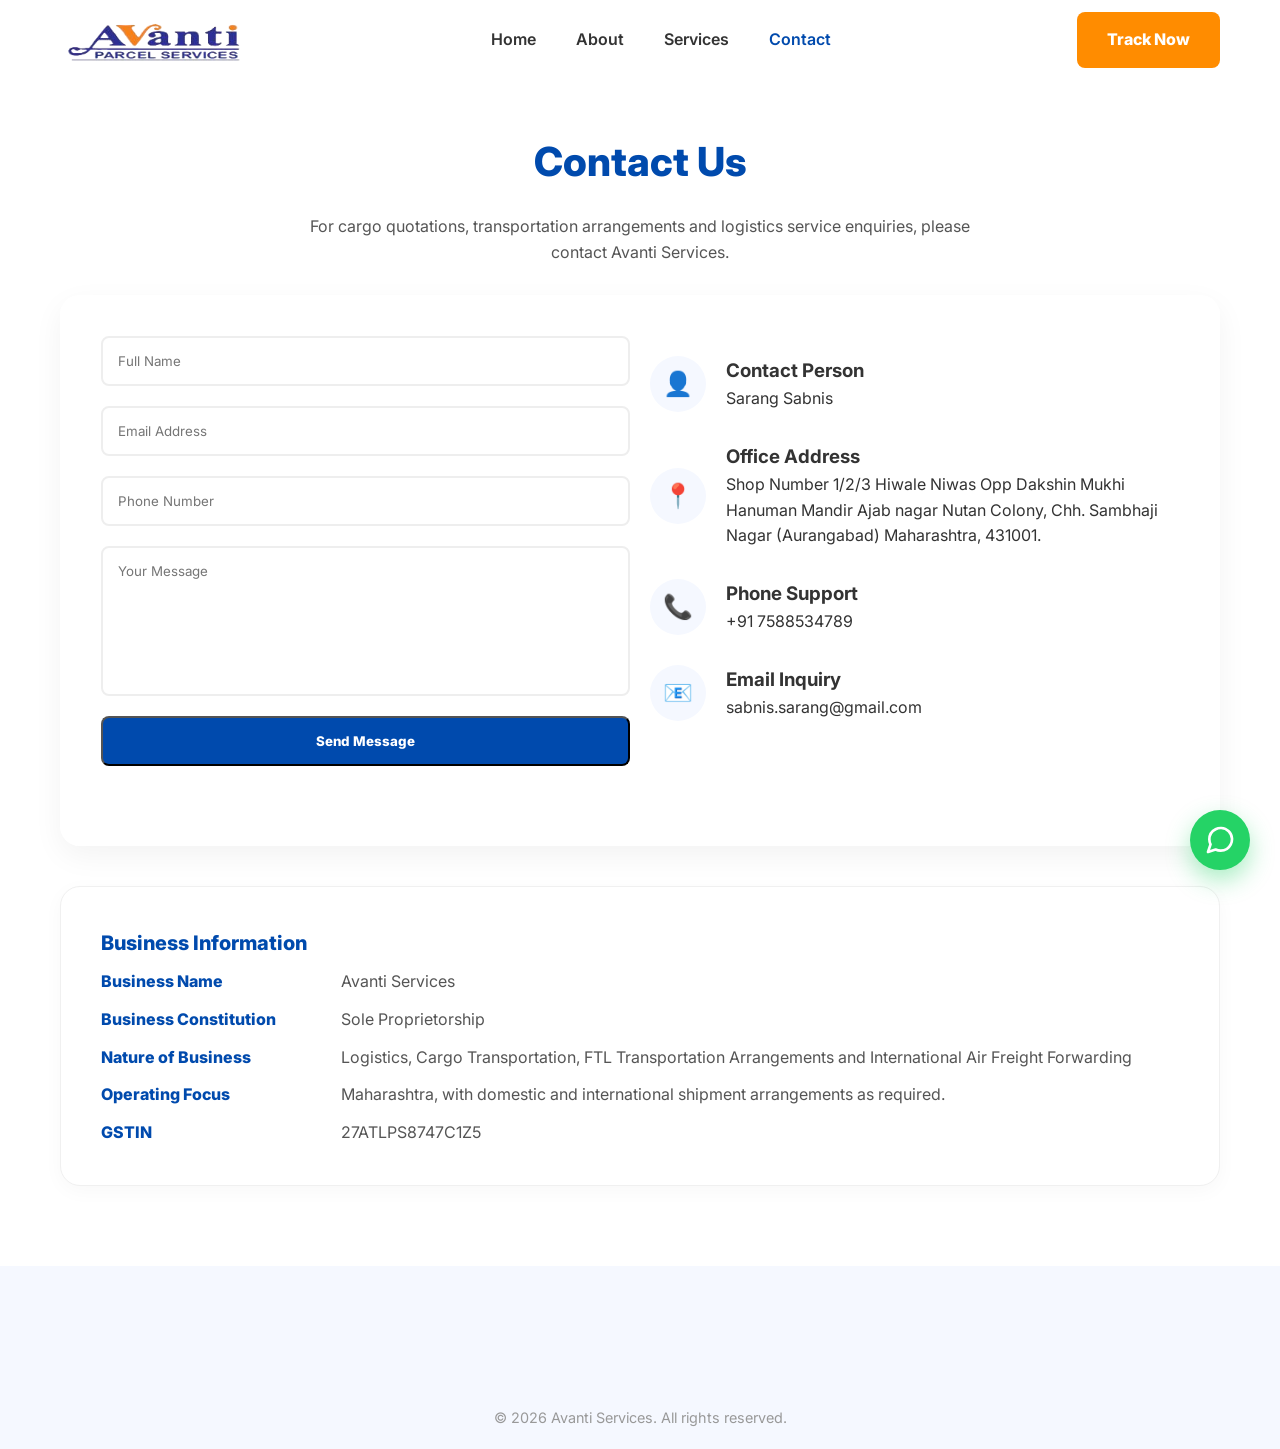
<file: contact.html>
<!DOCTYPE html>
<html lang="en">
<head>
    <meta charset="UTF-8">
    <meta name="viewport" content="width=device-width, initial-scale=1.0">
    <title>Contact Us | Avanti Services</title>
    <link rel="stylesheet" href="style.css">
    <link href="https://fonts.googleapis.com/css2?family=Inter:wght@400;600;800&display=swap" rel="stylesheet">
    <style>
        .contact__container { grid-template-columns: 1fr 1fr; align-items: start; }
        .contact__form { display: grid; gap: 20px; }
        .contact__input {
            width: 100%;
            padding: 15px;
            border: 2px solid #eee;
            border-radius: 8px;
            outline: none;
            transition: border 0.3s;
        }
        .contact__input:focus { border-color: var(--primary); }
        .contact__message { height: 150px; resize: none; }
        .contact__status { font-weight: 600; min-height: 1.2em; }
        .contact__status.is-success { color: #1a8754; }
        .contact__status.is-error { color: #c0392b; }
        .contact__info-box { padding-top: 20px; }
        .contact.section { padding-top: 130px; }
        .contact__info-item { margin-bottom: 30px; display: flex; gap: 20px; align-items: center; }
        .contact__info-item p { overflow-wrap: anywhere; }
        .contact__info-icon { font-size: 1.5rem; background: var(--accent-bg); width: 56px; height: 56px; display: flex; align-items: center; justify-content: center; border-radius: 50%; flex-shrink: 0; line-height: 1; }
        .map__placeholder {
            height: 400px;
            background: #eee;
            border-radius: 20px;
            display: flex;
            align-items: center;
            justify-content: center;
            color: #999;
            margin-top: 40px;
        }
        @media screen and (max-width: 968px) {
            .contact__container { grid-template-columns: 1fr; gap: 28px; }
        }
        @media screen and (max-width: 640px) {
            .contact.section { padding-top: 100px; }
            .contact__info-item { gap: 14px; margin-bottom: 22px; }
            .contact__info-icon { width: 44px; height: 44px; font-size: 1.2rem; }
        }
    </style>
</head>
<body>
    <header class="header scrolled" id="header">
        <nav class="nav container">
            <a href="index.html" class="nav__logo">
                <img src="logo1.png" alt="Avanti Services" class="nav__logo-img">
            </a>

            <div class="nav__menu" id="nav-menu">
                <ul class="nav__list">
                    <li class="nav__item"><a href="index.html" class="nav__link">Home</a></li>
                    <li class="nav__item"><a href="index.html#about" class="nav__link">About</a></li>
                    <li class="nav__item"><a href="index.html#services" class="nav__link">Services</a></li>
                    <li class="nav__item"><a href="contact.html" class="nav__link active-link">Contact</a></li>
                </ul>
            </div>

            <div class="nav__btns">
                <a href="index.html#track" class="btn btn--secondary">Track Now</a>
                <div class="nav__toggle" id="nav-toggle">
                    <span class="toggle__icon"></span>
                </div>
            </div>
        </nav>
    </header>

    <main class="main">
        <section class="contact section container">
            <h2 class="section__title">Contact Us</h2>
            <p class="contact__intro">For cargo quotations, transportation arrangements and logistics service enquiries, please contact Avanti Services.</p>
            <div class="contact__container grid glass">
                <form action="https://api.web3forms.com/submit" method="POST" class="contact__form" id="contactForm">
                    <input type="hidden" name="access_key" value="484e9048-7fbb-46eb-ae33-d09d7f78f5ba">
                    <input type="hidden" name="subject" value="New Contact Form Submission - Avanti Services">
                    <input type="hidden" name="from_name" value="Avanti Services Website">
                    <input type="checkbox" name="botcheck" style="display:none" tabindex="-1" autocomplete="off">
                    <input type="text" name="name" placeholder="Full Name" class="contact__input" required>
                    <input type="email" name="email" placeholder="Email Address" class="contact__input" required>
                    <input type="tel" name="phone" placeholder="Phone Number" class="contact__input">
                    <textarea name="message" placeholder="Your Message" class="contact__input contact__message" required></textarea>
                    <button type="submit" class="btn btn--primary">Send Message</button>
                    <p id="contactStatus" class="contact__status" role="status" aria-live="polite"></p>
                </form>

                <div class="contact__info-box">
                    <div class="contact__info-item">
                        <div class="contact__info-icon">👤</div>
                        <div>
                            <h3>Contact Person</h3>
                            <p>Sarang Sabnis</p>
                        </div>
                    </div>
                    <div class="contact__info-item">
                        <div class="contact__info-icon">📍</div>
                        <div>
                            <h3>Office Address</h3>
                            <p>Shop Number 1/2/3 Hiwale Niwas Opp Dakshin Mukhi Hanuman Mandir Ajab nagar Nutan Colony, Chh. Sambhaji Nagar (Aurangabad) Maharashtra, 431001.</p>
                        </div>
                    </div>
                    <div class="contact__info-item">
                        <div class="contact__info-icon">📞</div>
                        <div>
                            <h3>Phone Support</h3>
                            <p><a href="tel:+917588534789" class="contact__link">+91 7588534789</a></p>
                        </div>
                    </div>
                    <div class="contact__info-item">
                        <div class="contact__info-icon">📧</div>
                        <div>
                            <h3>Email Inquiry</h3>
                            <p><a href="mailto:sabnis.sarang@gmail.com" class="contact__link">sabnis.sarang@gmail.com</a></p>
                        </div>
                    </div>
                </div>
            </div>

            <div class="business__info card">
                <h3 class="service__title">Business Information</h3>
                <dl class="business__list">
                    <dt>Business Name</dt>
                    <dd>Avanti Services</dd>
                    <dt>Business Constitution</dt>
                    <dd>Sole Proprietorship</dd>
                    <dt>Nature of Business</dt>
                    <dd>Logistics, Cargo Transportation, FTL Transportation Arrangements and International Air Freight Forwarding</dd>
                    <dt>Operating Focus</dt>
                    <dd>Maharashtra, with domestic and international shipment arrangements as required.</dd>
                    <dt>GSTIN</dt>
                    <dd>27ATLPS8747C1Z5</dd>
                </dl>
            </div>
        </section>
    </main>

    <footer class="footer">
        <p class="footer__copy">&#169; 2026 Avanti Services. All rights reserved.</p>
    </footer>

    <!-- WhatsApp Floating Button -->
    <a href="https://wa.me/+917378866655?text=Hello!%20I%20have%20an%20inquiry%20regarding%20Avanti%20Services." target="_blank" class="whatsapp-btn" aria-label="Chat on WhatsApp">
        <svg xmlns="http://www.w3.org/2000/svg" width="32" height="32" viewBox="0 0 24 24" fill="none" stroke="currentColor" stroke-width="2" stroke-linecap="round" stroke-linejoin="round"><path d="M21 11.5a8.38 8.38 0 0 1-.9 3.8 8.5 8.5 0 0 1-7.6 4.7 8.38 8.38 0 0 1-3.8-.9L3 21l1.9-5.7a8.38 8.38 0 0 1-.9-3.8 8.5 8.5 0 0 1 4.7-7.6 8.38 8.38 0 0 1 3.8-.9h.5a8.48 8.48 0 0 1 8 8v.5z"></path></svg>
    </a>

    <script src="script.js"></script>
    <script>
        (function () {
            const form = document.getElementById('contactForm');
            const statusEl = document.getElementById('contactStatus');
            if (!form || !statusEl) {
                console.warn('[contact] form or status element missing', { form, statusEl });
                return;
            }
            console.log('[contact] handler attached');

            form.addEventListener('submit', async (e) => {
                e.preventDefault();
                e.stopPropagation();
                console.log('[contact] submit intercepted');

                const submitBtn = form.querySelector('button[type="submit"]');
                const originalLabel = submitBtn ? submitBtn.textContent : 'Send Message';

                statusEl.className = 'contact__status';
                statusEl.textContent = 'Sending...';
                if (submitBtn) {
                    submitBtn.disabled = true;
                    submitBtn.textContent = 'Sending...';
                }

                try {
                    const data = new FormData(form);
                    const res = await fetch(form.action, {
                        method: 'POST',
                        body: data,
                        headers: { 'Accept': 'application/json' }
                    });
                    const json = await res.json().catch(() => ({}));
                    console.log('[contact] response', res.status, json);

                    if (res.ok && json.success) {
                        statusEl.textContent = 'Thanks! Your message has been sent. We will get back to you shortly.';
                        statusEl.classList.add('is-success');
                        form.reset();
                    } else {
                        statusEl.textContent = json.message || 'Something went wrong. Please try again or call +91 7588534789.';
                        statusEl.classList.add('is-error');
                    }
                } catch (err) {
                    console.error('[contact] network error', err);
                    statusEl.textContent = 'Network error. Please check your connection and try again.';
                    statusEl.classList.add('is-error');
                } finally {
                    if (submitBtn) {
                        submitBtn.disabled = false;
                        submitBtn.textContent = originalLabel;
                    }
                }

                return false;
            });
        })();
    </script>
</body>
</html>
</file>
<file: style.css>
/* Global Styles */
:root {
    --primary: #004aad;
    --secondary: #ff8c00;
    --text-color: #333;
    --bg-color: #fff;
    --accent-bg: #f5f8ff;
    --white: #ffffff;
}

* {
    margin: 0;
    padding: 0;
    box-sizing: border-box;
    font-family: 'Inter', sans-serif;
}

html { scroll-padding-top: 80px; }

body {
    background-color: var(--bg-color);
    color: var(--text-color);
    line-height: 1.6;
    overflow-x: hidden;
}

img { max-width: 100%; display: block; }

.container {
    max-width: 1200px;
    margin: 0 auto;
    padding: 0 20px;
}

.grid {
    display: grid;
    gap: 20px;
}

.section {
    padding: 80px 0;
}

/* Keep side gutters on elements that are both .section and .container */
.section.container { padding-left: 20px; padding-right: 20px; }

.section__title {
    font-size: 2.5rem;
    font-weight: 800;
    text-align: center;
    color: var(--primary);
    margin-bottom: 40px;
}

.text-orange { color: var(--secondary); }
.text-left { text-align: left; }

/* Header & Nav */
.header {
    position: fixed;
    top: 0;
    left: 0;
    width: 100%;
    z-index: 1000;
    background-color: transparent;
    transition: background 0.3s, box-shadow 0.3s;
}

.header.scrolled {
    background-color: var(--white);
    box-shadow: 0 2px 10px rgba(0,0,0,0.1);
}

.nav {
    height: 80px;
    display: flex;
    justify-content: space-between;
    align-items: center;
}

.nav__logo {
    font-size: 1.5rem;
    font-weight: 800;
    text-decoration: none;
    display: flex;
    align-items: center;
}

.nav__logo-img {
    height: 48px;
    width: auto;
    display: block;
}

.logo__blue { color: var(--primary); }
.logo__orange { color: var(--secondary); }

.nav__list {
    display: flex;
    align-items: center;
    list-style: none;
    gap: 40px;
}

.nav__link {
    text-decoration: none;
    color: var(--text-color);
    font-weight: 600;
    transition: color 0.3s;
}

.nav__link:hover, .active-link { color: var(--primary); }

.nav__btns {
    display: flex;
    align-items: center;
    gap: 15px;
}

.nav__toggle {
    display: none;
    width: 28px;
    height: 22px;
    position: relative;
    cursor: pointer;
}

.nav__toggle .toggle__icon,
.nav__toggle .toggle__icon::before,
.nav__toggle .toggle__icon::after {
    position: absolute;
    left: 0;
    width: 100%;
    height: 3px;
    background-color: var(--primary);
    border-radius: 2px;
    transition: transform 0.3s, top 0.3s, background-color 0.3s;
}

.nav__toggle .toggle__icon {
    top: 50%;
    transform: translateY(-50%);
}

.nav__toggle .toggle__icon::before {
    content: '';
    top: -9px;
}

.nav__toggle .toggle__icon::after {
    content: '';
    top: 9px;
}

.nav__toggle.is-open .toggle__icon { background: transparent; }
.nav__toggle.is-open .toggle__icon::before { top: 0; transform: rotate(45deg); }
.nav__toggle.is-open .toggle__icon::after { top: 0; transform: rotate(-45deg); }

/* Banner Slider */
.slider {
    position: relative;
    width: 100%;
    height: 400px;
    margin-top: 80px;
    overflow: hidden;
}

.slider__container {
    position: relative;
    width: 100%;
    height: 100%;
}

.slides {
    width: 100%;
    height: 100%;
}

.slide {
    position: absolute;
    top: 0;
    left: 0;
    width: 100%;
    height: 100%;
    opacity: 0;
    visibility: hidden;
    transition: opacity 1s, visibility 1s;
}

.slide.active {
    opacity: 1;
    visibility: visible;
}

.slide img {
    width: 100%;
    height: 100%;
    object-fit: cover;
    filter: brightness(0.6);
}

.slide__content {
    position: absolute;
    top: 50%;
    left: 0;
    right: 0;
    transform: translateY(-50%);
    text-align: center;
    color: var(--white);
    z-index: 10;
}

.slide__title {
    font-size: 3rem;
    font-weight: 800;
    margin-bottom: 10px;
    color: var(--secondary);
}

.slide__subtitle {
    font-size: 1.25rem;
    font-weight: 400;
}

.animate-up {
    opacity: 0;
    transform: translateY(20px);
    transition: opacity 0.5s 0.5s, transform 0.5s 0.5s;
}

.slide.active .animate-up {
    opacity: 1;
    transform: translateY(0);
}

/* Slider Controls */
.slider__btn {
    position: absolute;
    top: 50%;
    transform: translateY(-50%);
    width: 48px;
    height: 48px;
    display: flex;
    align-items: center;
    justify-content: center;
    background: rgba(0, 0, 0, 0.35);
    border: 1px solid rgba(255, 255, 255, 0.4);
    color: var(--white);
    padding: 0;
    cursor: pointer;
    border-radius: 50%;
    font-size: 1.1rem;
    line-height: 1;
    z-index: 20;
    backdrop-filter: blur(4px);
    -webkit-backdrop-filter: blur(4px);
    transition: background 0.3s, transform 0.3s, border-color 0.3s;
}

.slider__btn:hover {
    background: var(--secondary);
    border-color: var(--secondary);
    transform: translateY(-50%) scale(1.08);
}

.slider__btn:active { transform: translateY(-50%) scale(0.96); }
.slider__btn--prev { left: 24px; }
.slider__btn--next { right: 24px; }

.slider__dots {
    position: absolute;
    bottom: 20px;
    left: 50%;
    transform: translateX(-50%);
    display: flex;
    gap: 10px;
    z-index: 20;
}

.dot {
    width: 12px;
    height: 12px;
    background: rgba(255, 255, 255, 0.3);
    border-radius: 50%;
    cursor: pointer;
    transition: background 0.3s;
}

.dot.active { background: var(--secondary); }

/* Buttons */
.btn {
    display: inline-block;
    padding: 15px 30px;
    border-radius: 8px;
    font-weight: 800;
    text-decoration: none;
    transition: all 0.3s;
    cursor: pointer;
}

.btn--primary {
    background-color: var(--primary);
    color: var(--white);
}

.btn--secondary {
    background-color: var(--secondary);
    color: var(--white);
}

.btn--ghost {
    border: 2px solid var(--primary);
    color: var(--primary);
}

.btn:hover {
    transform: translateY(-3px);
    box-shadow: 0 5px 15px rgba(0,0,0,0.1);
}

/* Hero Section */
.hero {
    min-height: 100vh;
    background: linear-gradient(135deg, #004aad0a 0%, #ff8c000a 100%);
    display: flex;
    align-items: center;
    padding-top: 100px;
}

.hero__container { grid-template-columns: 1fr 1fr; align-items: center; }

.hero__title {
    font-size: 4rem;
    font-weight: 800;
    line-height: 1.1;
    margin-bottom: 20px;
    color: var(--primary);
}

.hero__description {
    font-size: 1.1rem;
    color: #666;
    margin-bottom: 40px;
    max-width: 500px;
}

.hero__btns { display: flex; gap: 20px; }

/* Tracking Box */
.glass {
    background: rgba(255, 255, 255, 0.4);
    backdrop-filter: blur(10px);
    border: 1px solid rgba(255, 255, 255, 0.6);
    border-radius: 20px;
    padding: 40px;
    box-shadow: 0 10px 30px rgba(0,0,0,0.05);
}

.tracking__title { font-size: 1.5rem; font-weight: 800; color: var(--primary); margin-bottom: 20px; }

.tracking__form { display: flex; gap: 10px; margin-bottom: 15px; }

.tracking__result {
    margin-top: 15px;
    padding: 15px;
    border-radius: 8px;
    background: rgba(255,255,255,0.2);
    display: none; /* Hidden by default */
}

.tracking__result.active { display: block; }

.tracking__result iframe {
    width: 100%;
    max-width: 100%;
    display: block;
    border: none;
}

.tracking__spinner {
    border: 3px solid rgba(255,255,255,0.3);
    border-top: 3px solid var(--secondary);
    border-radius: 50%;
    width: 20px;
    height: 20px;
    animation: spin 1s linear infinite;
    display: inline-block;
    margin-right: 10px;
}

@keyframes spin { 0% { transform: rotate(0deg); } 100% { transform: rotate(360deg); } }

.tracking__status-box { text-align: left; }
.tracking__status-label { font-size: 0.75rem; color: #666; font-weight: 800; text-transform: uppercase; }
.tracking__status-val { font-size: 1.1rem; color: var(--primary); font-weight: 800; }

.tracking__input {
    flex-grow: 1;
    padding: 15px;
    border: 2px solid #eee;
    border-radius: 8px;
    outline: none;
    transition: border 0.3s;
}

.tracking__input:focus { border-color: var(--primary); }

/* Service Cards */
.card {
    background-color: var(--white);
    padding: 40px;
    border-radius: 20px;
    box-shadow: 0 5px 20px rgba(0,0,0,0.03);
    border: 1px solid #f0f0f0;
    transition: all 0.3s;
}

.card:hover { transform: translateY(-5px); box-shadow: 0 10px 40px rgba(0,0,0,0.08); }

.services__container { grid-template-columns: repeat(2, 1fr); }

.service__icon { font-size: 3rem; margin-bottom: 20px; }

.service__title { font-size: 1.25rem; font-weight: 800; color: var(--primary); margin-bottom: 10px; }

/* Why Choose Us */
.why__container { grid-template-columns: 1fr 1fr; align-items: center; }

.why__list { list-style: none; margin-top: 20px; }

.why__item {
    font-size: 1.1rem;
    font-weight: 600;
    margin-bottom: 15px;
    display: flex;
    align-items: center;
    gap: 10px;
}

.why__img-container { display: flex; justify-content: center; }
.why__img { width: 100%; max-width: 560px; height: auto; border-radius: 20px; box-shadow: 0 20px 40px rgba(0,0,0,0.1); }

.why__note { margin-top: 10px; color: #555; }

.service__list { padding-left: 20px; color: #555; }
.service__list li { margin-bottom: 6px; }

/* About */
.about__container { grid-template-columns: 1fr 1fr; gap: 40px; align-items: start; }
.about__text p { font-size: 1.1rem; color: #555; margin-bottom: 20px; }
.about__cards { display: grid; gap: 20px; }

/* Service Network */
.network { background-color: var(--accent-bg); }
.network__intro { max-width: 800px; margin: 0 auto 30px; text-align: center; color: #555; }
.network__list {
    list-style: none;
    display: flex;
    flex-wrap: wrap;
    justify-content: center;
    gap: 12px;
}
.network__chip {
    background-color: var(--white);
    color: var(--primary);
    font-weight: 600;
    padding: 10px 18px;
    border-radius: 999px;
    border: 1px solid #dde6f7;
}
.network__note { text-align: center; margin-top: 24px; font-size: 0.9rem; color: #777; }

/* Who We Serve */
.serve__intro { text-align: center; color: #555; margin: -20px 0 30px; }
.serve__container { grid-template-columns: repeat(4, 1fr); }
.serve__card {
    padding: 24px;
    display: flex;
    align-items: center;
    gap: 12px;
    font-size: 1.5rem;
}
.serve__card span { font-size: 1rem; font-weight: 600; color: var(--text-color); }

/* Call To Action */
.cta { background-color: var(--primary); color: var(--white); padding: 60px 0; text-align: center; }
.cta__title { font-size: 2rem; font-weight: 800; margin-bottom: 12px; }
.cta__text { max-width: 640px; margin: 0 auto 28px; opacity: 0.9; }

/* Contact page extras */
.contact__intro { text-align: center; color: #555; margin: -20px auto 30px; max-width: 700px; }
.contact__link { color: inherit; text-decoration: none; }
.contact__link:hover { color: var(--primary); }
.business__info { margin-top: 40px; }
.business__list { display: grid; grid-template-columns: 220px 1fr; gap: 12px 20px; margin-top: 10px; }
.business__list dt { font-weight: 800; color: var(--primary); }
.business__list dd { color: #555; }

/* Footer */
.footer {
    background-color: var(--accent-bg);
    padding: 80px 0 20px;
}

.footer__container { grid-template-columns: repeat(3, 1fr); gap: 40px; }

.footer__logo { font-size: 1.5rem; font-weight: 800; color: var(--primary); text-decoration: none; }

.footer__title { font-size: 1.2rem; margin-bottom: 20px; color: var(--primary); }

.footer__links { list-style: none; }

.footer__link { text-decoration: none; color: #666; transition: color 0.3s; }

.footer__link:hover { color: var(--primary); }

.footer__copy { text-align: center; margin-top: 60px; font-size: 0.9rem; color: #999; }

/* WhatsApp Floating Button */
.whatsapp-btn {
    position: fixed;
    bottom: 30px;
    right: 30px;
    width: 60px;
    height: 60px;
    background-color: #25d366;
    color: var(--white);
    border-radius: 50%;
    display: flex;
    align-items: center;
    justify-content: center;
    font-size: 2rem;
    box-shadow: 0 10px 25px rgba(37, 211, 102, 0.4);
    z-index: 1001;
    text-decoration: none;
    transition: transform 0.3s, background-color 0.3s;
    animation: whatsapp-pulse 2s infinite ease-in-out;
}

.whatsapp-btn:hover {
    background-color: #128c7e;
    transform: scale(1.1);
}

@keyframes whatsapp-pulse {
    0% { box-shadow: 0 0 0 0 rgba(37, 211, 102, 0.5); }
    70% { box-shadow: 0 0 0 20px rgba(37, 211, 102, 0); }
    100% { box-shadow: 0 0 0 0 rgba(37, 211, 102, 0); }
}

/* Responsive */

/* Tablet & smaller (<= 968px) */
@media screen and (max-width: 968px) {
    .section { padding: 60px 0; }
    .section__title { font-size: 2rem; margin-bottom: 32px; }

    /* Sections that flip to single column on tablet */
    .hero__container, .why__container, .about__container {
        grid-template-columns: 1fr;
    }

    .serve__container { grid-template-columns: repeat(2, 1fr); }

    /* Keep multi-column where it still reads well on tablet */
    .services__container { grid-template-columns: repeat(2, 1fr); }
    .footer__container { grid-template-columns: repeat(2, 1fr); }

    /* Hero */
    .hero { min-height: auto; padding: 60px 0; }
    .hero__title { font-size: 2.5rem; }
    .hero__container { text-align: center; }
    .hero__description { margin: 0 auto 32px; }
    .hero__btns { justify-content: center; }

    /* Why section — image stacks below text and centers */
    .why__data { order: 1; text-align: center; }
    .why__img-container { order: 2; }
    .section__title.text-left { text-align: center; }
    .why__list { display: inline-block; text-align: left; }

    /* Tracking glass box gets a touch less padding */
    .glass { padding: 32px; }
    .tracking__result { width: auto; }

    /* Mobile nav: hamburger + slide-down menu */
    .nav__toggle { display: block; }

    .nav__menu {
        position: fixed;
        top: 80px;
        left: 0;
        right: 0;
        background-color: var(--white);
        box-shadow: 0 8px 20px rgba(0, 0, 0, 0.08);
        padding: 20px;
        transform: translateY(-150%);
        transition: transform 0.35s ease;
        z-index: 999;
    }

    .nav__menu.show-menu { transform: translateY(0); }

    .nav__list {
        flex-direction: column;
        align-items: stretch;
        gap: 0;
    }

    .nav__item { border-bottom: 1px solid #f0f0f0; }
    .nav__item:last-child { border-bottom: none; }

    .nav__link {
        display: block;
        padding: 14px 8px;
        font-size: 1.05rem;
    }

}

/* Phone (<= 640px) */
@media screen and (max-width: 640px) {
    .container { padding: 0 16px; }
    .section { padding: 50px 0; }
    .section.container { padding-left: 16px; padding-right: 16px; }

    /* New sections */
    .about__text p { font-size: 1rem; }
    .network__chip { padding: 8px 14px; font-size: 0.9rem; }
    .serve__card { padding: 18px; }
    .cta { padding: 50px 0; }
    .section__title { font-size: 1.75rem; margin-bottom: 28px; }

    /* Header */
    .nav { height: 70px; }
    .nav__menu { top: 70px; }
    .nav__btns { gap: 10px; }
    .nav__btns .btn { padding: 10px 16px; font-size: 0.85rem; }
    .nav__logo-img { height: 38px; }

    /* Slider */
    .slider { height: 280px; margin-top: 70px; }
    .slide__title { font-size: 1.9rem; }
    .slide__subtitle { font-size: 0.95rem; padding: 0 16px; }
    .slider__btn { width: 38px; height: 38px; font-size: 0.95rem; }
    .slider__btn--prev { left: 10px; }
    .slider__btn--next { right: 10px; }

    /* Hero */
    .hero { min-height: auto; padding: 50px 0; }
    .hero__title { font-size: 2rem; }
    .hero__description { font-size: 1rem; margin-bottom: 28px; }
    .hero__btns {
        flex-direction: column;
        gap: 12px;
        align-items: stretch;
    }
    .hero__btns .btn { width: 100%; padding: 14px 20px; text-align: center; }

    /* Tracking box */
    .glass { padding: 24px 20px; border-radius: 16px; }
    .tracking__title { font-size: 1.25rem; margin-bottom: 16px; }
    .tracking__form {
        flex-direction: column;
        gap: 12px;
    }
    .tracking__input { width: 100%; padding: 13px 15px; font-size: 0.95rem; }
    .tracking__form .btn { width: 100%; padding: 13px 20px; text-align: center; }

    /* Collapse remaining multi-column sections */
    .services__container { grid-template-columns: 1fr; }
    .serve__container { grid-template-columns: 1fr; }
    .footer__container { grid-template-columns: 1fr; gap: 28px; }
    .business__list { grid-template-columns: 1fr; gap: 4px; }
    .business__list dd { margin-bottom: 10px; }
    .cta__title { font-size: 1.6rem; }

    /* Cards */
    .card { padding: 28px 22px; }

    /* Why list */
    .why__item { font-size: 1rem; }

    /* Footer */
    .footer { padding: 50px 0 20px; }
    .footer__copy { margin-top: 32px; }

    /* WhatsApp button — smaller and out of the way */
    .whatsapp-btn {
        width: 50px;
        height: 50px;
        bottom: 20px;
        right: 20px;
    }
    .whatsapp-btn svg { width: 26px; height: 26px; }
}

/* Small phones (<= 380px) — avoid overlap and overflow on iPhone SE / Galaxy A0x */
@media screen and (max-width: 380px) {
    .nav__logo-img { height: 32px; }
    .nav__btns .btn { padding: 9px 12px; font-size: 0.8rem; }
    .nav__btns { gap: 8px; }
    .slide__title { font-size: 1.5rem; }
    .slide__subtitle { font-size: 0.85rem; }
    .hero__title { font-size: 1.75rem; }
    .section__title { font-size: 1.5rem; }
    .glass { padding: 20px 16px; }
    .card { padding: 22px 18px; }
}
</file>
